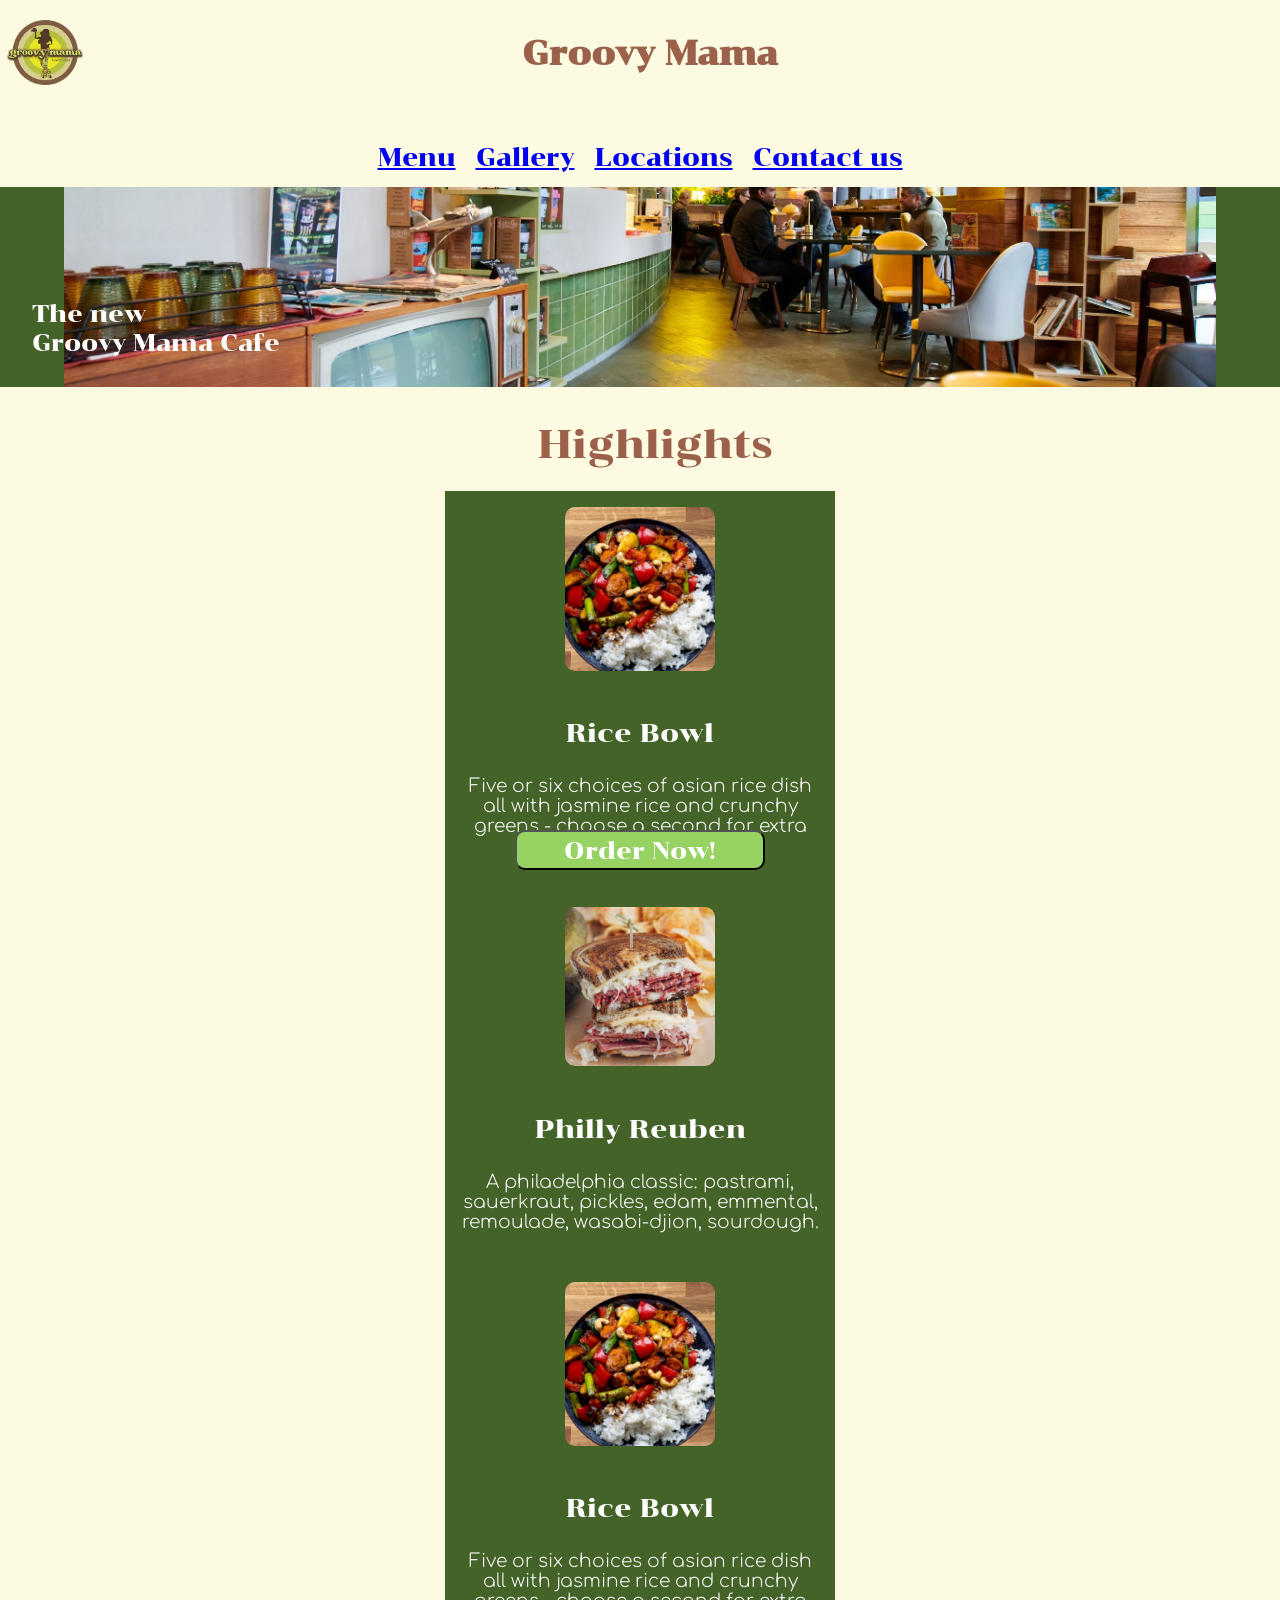
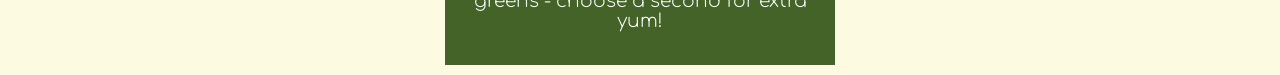
<file: index.html>
<!DOCTYPE html>
<html lang="en">
<head>
    <meta charset="UTF-8">
    <meta name="viewport" content="width=device-width, initial-scale=1.0">
    <title>Groovy Mama</title>

    <link rel="stylesheet" href="styles/style.css">
    <link rel="stylesheet" href="styles/typography.css">
    
    <link href="https://fonts.googleapis.com/css2?family=Chonburi&family=Comfortaa:wght@300..700&display=swap" rel="stylesheet">
    <link href="https://fonts.googleapis.com/css2?family=Chonburi&family=Comfortaa:wght@300&display=swap" rel="stylesheet">
    <style>
        @import url('https://fonts.googleapis.com/css2?family=Chonburi&family=Comfortaa:wght@300..700&display=swap');
    </style>
    
</head>

<body class = "main">

<h1 class = "center-text text-title font-brown">Groovy Mama</h1>
<a href = "index.html" class="top-left-button">
    <img src="image-11.png" alt="home">
</a>

<header class = "top-bar">
    <button class="orderbutton text-headers" onclick= "location.href='pages/menu.html'">
        Order Now!
    </button>
</header>


<nav class = "navigationbar">
    <ul>
        <li><a href="pages/menu.html">Menu</a></li>
        <li><a href="#">Gallery</a></li>
        <li><a href="#">Locations</a></li>
        <li><a href="#">Contact us</a></li>
    </ul>
</nav>

<section class="hero">
    <img src="Groovy-Mama-Restuarant.avif" class="left-img">
    
    <img src="Groovy-Mama-Restuarant.avif" class="center-img">
    <h2 class="overlay-text text-headers ">The new <br> Groovy Mama Cafe</h2>
    
    <img src="Groovy-Mama-Restuarant.avif" class = "right-img">
    
</section>

<h2 class = "text-section-title font-brown center-text">Highlights</h2>
    
<section class = "highlights">   
    <div class="featured-item-container ">
        <img src="image-14.png">
        <div>
            <h3 class = "text-subheaders font-white ">Rice Bowl</h3>
            <p class="text-subtitle font-white">Five or six choices of asian rice dish all with jasmine rice and crunchy greens - choose a second for extra yum!</p>
        </div>
    </div>

    <div class="featured-item-container">
        <img src="image-7.png">
        <div>
            <h3 class = "text-subheaders font-white ">Philly Reuben</h3>
            <p class="text-subtitle font-white">A philadelphia classic: pastrami, sauerkraut, pickles, edam, emmental, remoulade, wasabi-djion, sourdough.</p>
        </div>
    </div>

    <div class="featured-item-container">
        <img src="image-14.png">
        <div>
            <h3 class = "text-subheaders font-white ">Rice Bowl</h3>
            <p class="text-subtitle font-white">Five or six choices of asian rice dish all with jasmine rice and crunchy greens - choose a second for extra yum!</p>
        </div>
    </div>
</section> 

</body>
</html>
</file>
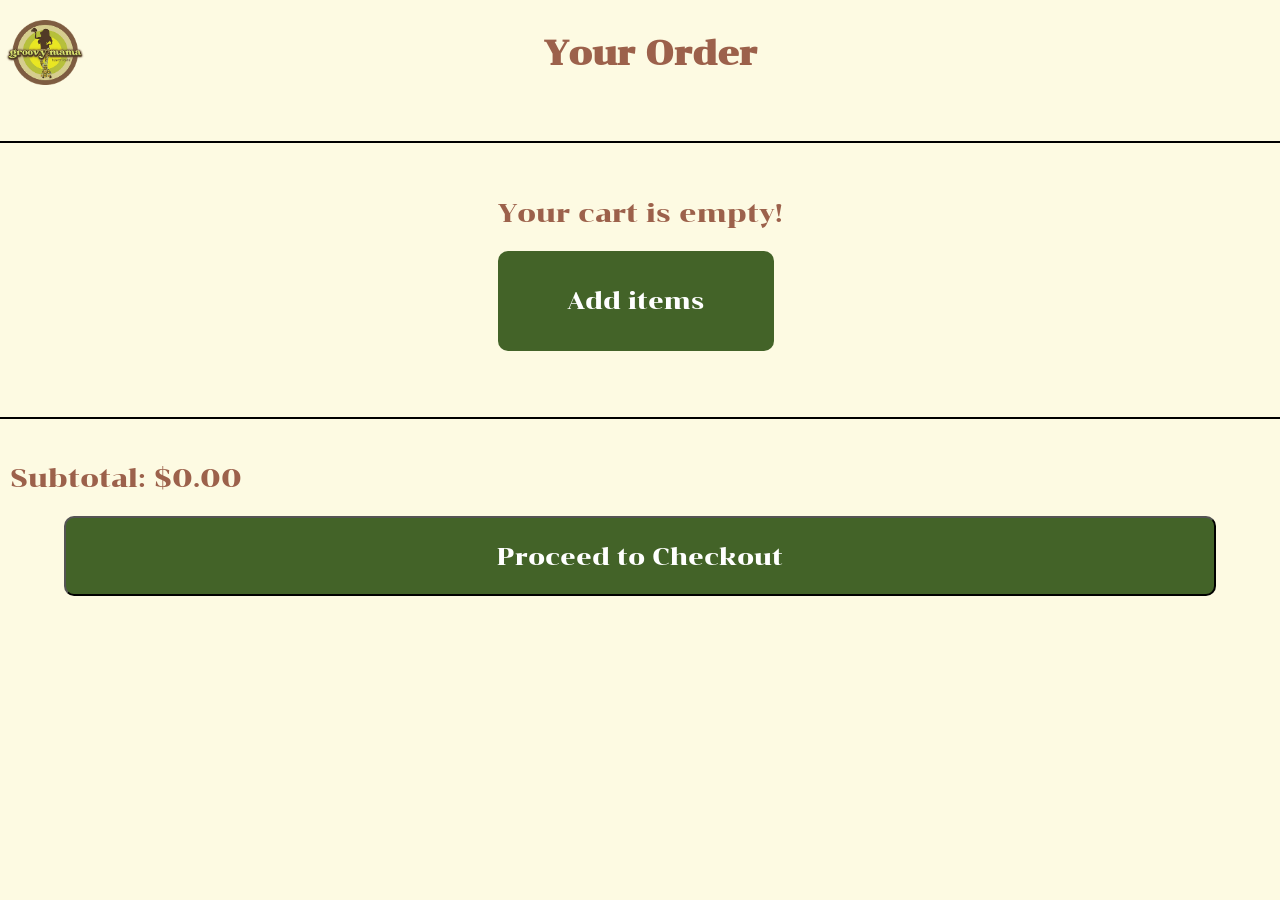
<file: pages/cart.html>
<!DOCTYPE html>
<html lang="en">
<head>
    <meta charset="UTF-8">
    <meta name="viewport" content="width=device-width, initial-scale=1.0">
    <title>Cart</title>
    <link rel="stylesheet" href="../styles/style.css">
    <link rel="stylesheet" href="../styles/typography.css">
    <link rel="stylesheet" href="../styles/checkout.css">
    <script src="../script/script.js"></script>
    <link href="https://fonts.googleapis.com/css2?family=Chonburi&family=Comfortaa:wght@300..700&display=swap" rel="stylesheet">
    <link href="https://fonts.googleapis.com/css2?family=Chonburi&family=Comfortaa:wght@300&display=swap" rel="stylesheet">
</head>

<body class="main">

<h1 id = "your-order" class = "text-title font-brown center-text">
    Your Order
</h1>

<h1 id = "page-title" class = "text-title font-brown center-text">
    Checkout
</h1>

<a href = "../index.html" class="top-left-button">
    <img src="../image-11.png" alt="home">
</a>


<div class = "cart-space">
    <h1 class="line"></h1>  

    <div id = "empty-cart-message">
        <h2 class="text-subheaders font-brown">Your cart is empty!</h2>
        <a href="menu.html" class = "button text-headers font-white">
            Add items
        </a>
    </div>

    <div id = "cart-section" >
        <ul id ="cart-items" class = "cart-space_spacing"></ul> 
        <a href="menu.html" class = "button text-headers font-white">
            Add more items
        </a>
    </div>
    

    <form id ="checkout-form" style = "display: none;"  >
        <label for="name"> Name: </label>
        <input type = "text" placeholder="Jane Doe" class = "input-field" required>

        <label for="email">Email:</label>
        <input name="email" type = "email" placeholder="jane@email.com" class = "input-field" required>

        <label for = "Delivery Address">Delivery Address:</label>
        <input type = "text" placeholder= "123, Cool Street, Melbourne" class = "input-field" required>

        <label for = "Phone number">Phone Number:</label>
        <input type = "tel" placeholder="0123-456-789" class = "input-field"required>

        <div class="confirm-wrapper">
            <input type = "button" value="Proceed to payment details" id = "confirmOrder" class = "button text-headers font-white" ></input>
        </div>
    </form>

    <form id="payment-info" style="display: none;">

        <label>Name on card:</label>
        <input type="text" placeholder="Jane Doe" class="input-field" required>

        <label>Card Number:</label>
        <input type="text" placeholder="1234 5678 9012 3456" class="input-field" required>

        <label>CVV:</label>
        <input type="number" placeholder="123" class="input-field" required>

        <label>Expiry Date:</label>
        <input type="text" placeholder="MM/YY" class="input-field" required>

        <label>Billing Address:</label>
        <input type="text" placeholder="123, Cool Street, Melbourne" class="input-field" required>

        <label>State:</label>
        <input type="text" placeholder="VIC" class="input-field" required>

        <label>Postcode:</label>
        <input type="number" placeholder="3000" class="input-field" required>

        <div class="confirm-wrapper">
            <input type = "button" value="Confirm Order" id = "paymentButton" class = "button text-headers font-white"></input>
        </div>
    </form>
    <h1 class = "line"></h1>

</div>

<div>
    <h2 class=" text-subheaders font-brown subtotal-text">
        Subtotal: $<span id = "subtotal">0.00</span>
    </h2>

    <section class = "cart-space">
        <button id = "checkoutBtn" class = "button text-headers font-white center-text">
            Proceed to Checkout
        </button>
    </section>
</div>

<script src = "../script/script.js" ></script>

<script>
document.addEventListener("DOMContentLoaded", displayCart);
</script>
 

</body>
</html>
</file>
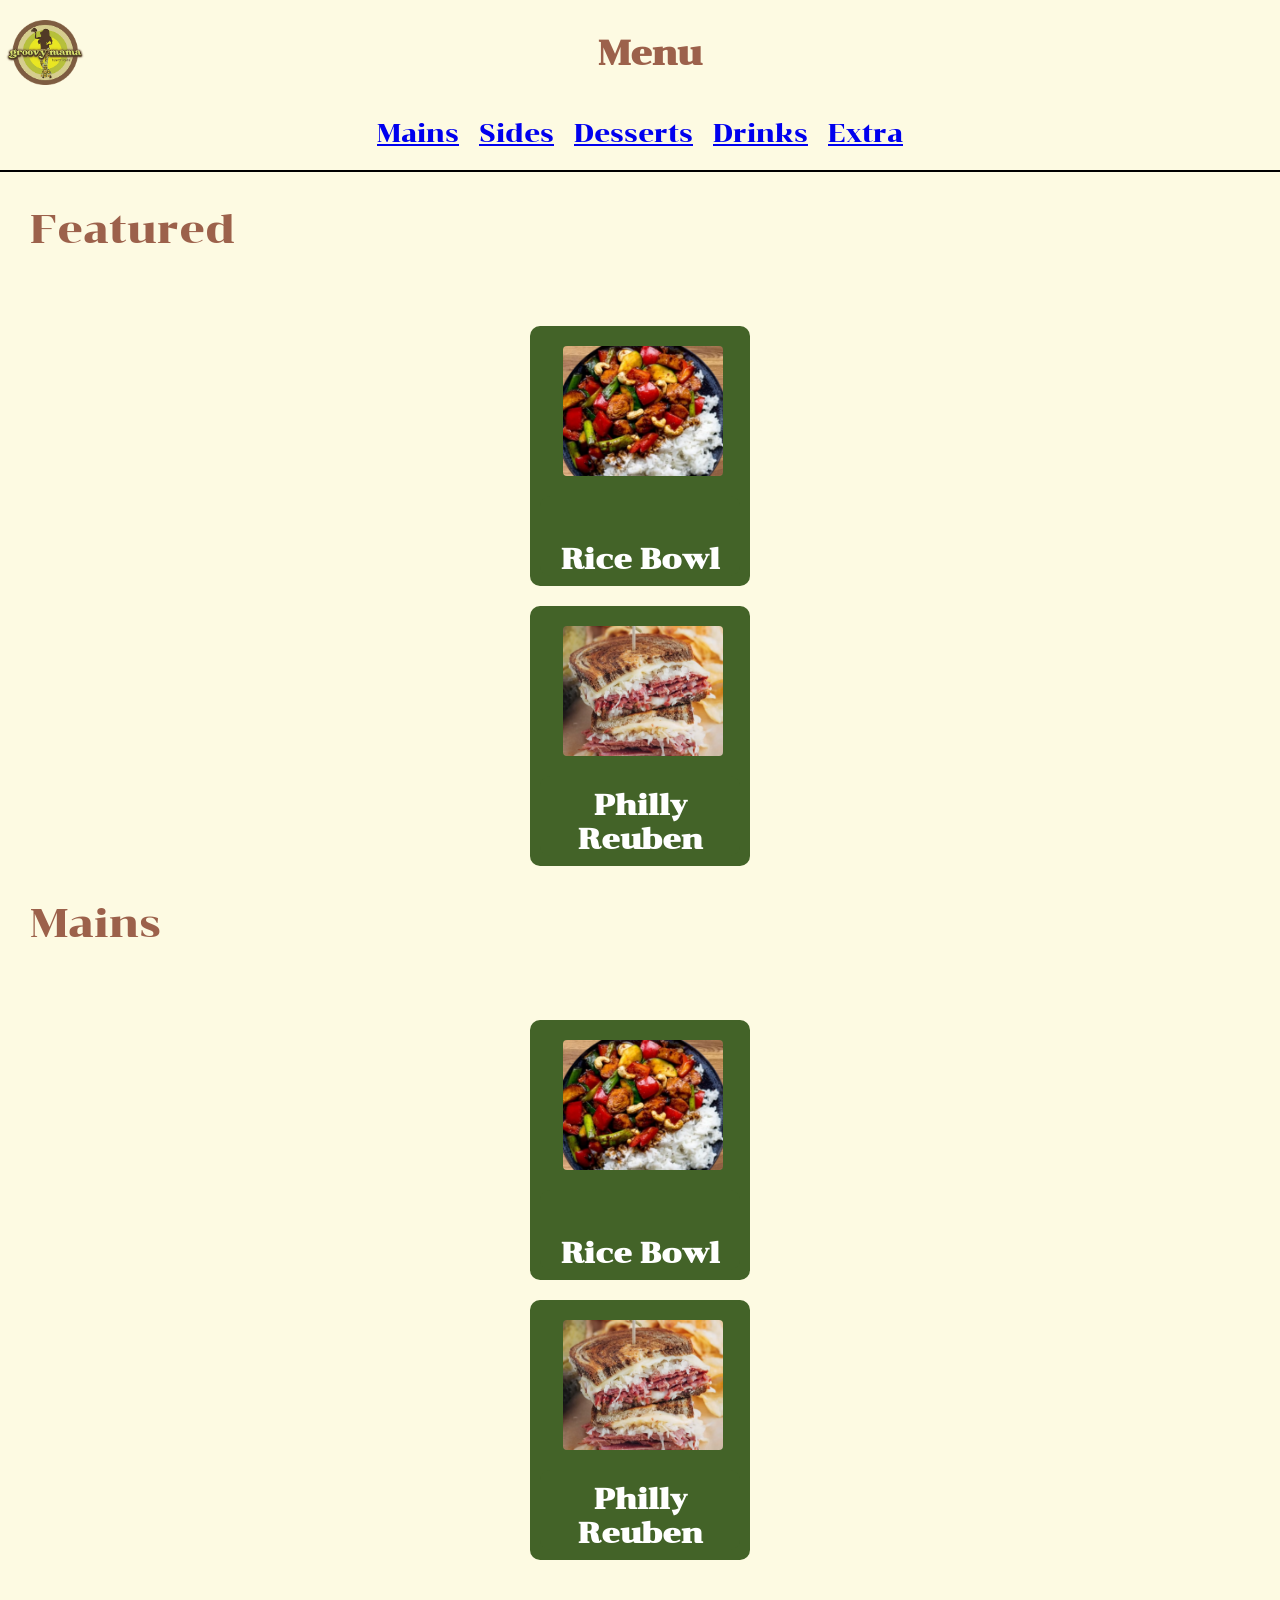
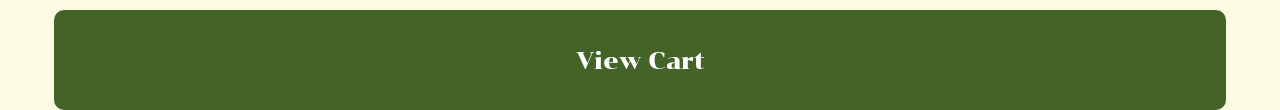
<file: pages/menu.html>
<!DOCTYPE html>
<html lang="en">
<head>
    <meta charset="UTF-8">
    <meta name="viewport" content="width=device-width, initial-scale=1.0">
    <title>Menu Page</title>
</head>
    <link rel="stylesheet" href="../styles/style.css">
    <link rel="stylesheet" href="../styles/typography.css">
    <link href="https://fonts.googleapis.com/css2?family=Chonburi&family=Comfortaa:wght@300..700&display=swap" rel="stylesheet">
    <link href="https://fonts.googleapis.com/css2?family=Chonburi&family=Comfortaa:wght@300&display=swap" rel="stylesheet">
<style>
    @import url('https://fonts.googleapis.com/css2?family=Chonburi&family=Comfortaa:wght@300..700&display=swap');
</style>

<body class = "main">
    <a href = "../index.html" class="top-left-button">
        <img src="../image-11.png" alt="home">
    </a>

        
    <h1 class = " text-title center-text font-brown">Menu</h1> 
    <nav class = "navigationbarmenu">
        <ul>
            <li><a href="#">Mains</a>
            <li><a href="#">Sides</a>
            <li><a href="#">Desserts</a>
            <li><a href="#">Drinks</a>
            <li><a href="#">Extra</a>
        </ul>
    </nav>

    <div>
        <h2 class = "linemenu"></h2>
        <h2 class = "text-section-title  headers font-brown ">Featured</h2>
        <section class = "h3-row text-subheaders-menu font-white ">
            <a href="productpage.html?product=ricebowl" id = "ricebowlpage" class="card">
                <div class = "card-content">
                    <img src="../image-14.png" alt = "Menuimg" class = "card-image">
                    <h3>Rice Bowl</h3>
                </div>
            </a>
            
            <a href="productpage.html?product=philly" id = "phillypage" class="card">
                <div class = "card-content">
                    <img src="../image-7.png" alt = "Menuimg" class = "card-image">
                    <h3>Philly Reuben</h3>
                </div>
            </a>
        </section>
    </div>
    
    <div>
        <h2 class = " text-section-title headers font-brown">Mains</h2>

        <section class = "h3-row text-subheaders-menu font-white">
            <a href="productpage.html?product=ricebowl" id ="ricebowlpage" class="card" onclick="">
                <div class = "card-content">
                    <img src="../image-14.png" alt = "Menuimg" class = "card-image">
                    <h3>Rice Bowl</h3>
                </div>
            </a>
            <a href="productpage.html?product=philly"  id = "phillypage" class="card">
                <div class = "card-content">
                    <img src="../image-7.png" alt = "Menuimg" class = "card-image">
                    <h3>Philly Reuben</h3>
                </div>  
            </a>
        </section>
    </div>
<section class = "cart-space">
    <a href="cart.html" class = "button text-headers font-white center-text order">
        View Cart
    </a>
</section>

</body>
</html>
</file>
<file: styles/style.css>
:root {
    --accent-color: #436328;
    font-size: 16px;
}
html, body {
    overflow-x: hidden;
    width: 100%;
}

.main {
    background-color: #FDFAE2;
}
/* Classes used in index html page */
.main-menu{
    padding-top: 20px;
    background-color: #FDFAE2;
}

.navigationbar ul {
    display: flex;
    justify-content: center;
    gap: 1.5rem;
    
    padding: 10px;
    list-style: none;
    bottom: 100px;

    font-family: Chonburi, sans-serif;
    font-size: 1.5625rem;
    
    position: relative;
    
}

.navigationbarmenu ul {
    display: flex;
    justify-content: center;
    gap: 1.5rem;

    padding: 10px;
    list-style: none;
    bottom: 1px;

    
    
    font-family: Chonburi, sans-serif;
    font-size: 1.5625rem;
    
    position: relative;
    
}

.center-text{
    text-align: center;
}


.cart-container {
    display: flex;
    align-items: center;
}

.hero{
    display: flex;
    justify-content: space-between;
    align-items: center;
    
    background-color: var(--accent-color);

    width: 100%;
    max-width: 1000rem;
    height: 300px;
    max-height: 400px;

    position: relative;
    bottom: 90px;

    overflow-y: hidden;
    overflow-x: scroll;
}

.left-img{
    position: absolute;
    left: 10%;
    transform: translateX(-50%);
    width: 30%;
}

.right-img{
    position: absolute;
    left: 90%;
    transform: translateX(-50%);
    width: 30%;
}

.center-img{
    position: absolute;
    left: 50%;
    transform: translateX(-50%);
    width: 30%;
}

.top-image{
    width: 100%;
    height: 250px;
    overflow: hidden;
}
.top-image img {
    width : 100%;
    height : 100%;
    object-fit: cover;
    object-position: 0% 75%;
    display:block;
}



.overlay-text {
    position: absolute;
    color: white;
    font-size: 1.5rem;
    bottom: 10%;
    left: 36%;
    
}

.highlights{
    display: flex;
    position: relative;
    flex-direction: column;

    background-color: var(--accent-color);

    bottom: 10px;
    font-size: 10pt;
    width: 100%;
    max-width: 60rem;
    
    margin:auto;
    padding: 1.875rem;
    gap:2rem;
}

.featured-item-container{
    display: flex;
    flex-direction: row;
    gap : 1.25rem;
}

.featured-item-container img{
    width: 150px;
    border-radius: 10px;
}

.top-bar{
    position: relative;
    display: flex;
    justify-content: flex-end;
    padding: 20px;
    top: 50px;
}

  
.orderbutton{
    display: flex;
    position: relative;
    bottom: 60px;
    background-color: green;
    cursor: pointer;
    
    background-color: var(--accent-color);
    
    width: 250px;
    height: 40px;
    color: white;

    padding: 4px 10px;
    border-radius: 10px;
    
    align-items: center;
    justify-content: center;
    text-decoration: none;
    z-index: 100;
}


  
/* Classes used  in product listing pages */
.top-image-philly{
    width: 100%;
    height: 250px;
    overflow: hidden;
}
.top-image-philly img {
    width : 100%;
    height : 100%;
    object-fit: cover;
}

.line {
    margin-top: 3.5rem;
    width: 100%;
    height: 2px;
    background-color: black;
    
}

.linemenu {
    margin-top: 2rem;
    width: 100%;
    height: 2px;
    background-color: black;
}
/* Classes used in menus page */
.card{
    background-color: var(--accent-color);
     
    width: 100%;
    max-width: 400px;
    height: 100px;
    
    flex-direction: row;
    display: flex;
    align-items:center;

    gap: 0.75rem;
    padding: 0.625rem;
    
    border-radius: 0.625rem;
    text-decoration: none;
   
}

.card-content{
    display: flex;
    gap: 20px;
}

.card-image{
    width: 100px;
    height: 80px;

    object-fit: cover;

    border-radius: 4px;
    margin-left: 0.3125rem;
    
}

.card h3{
    color: white;
    margin: 0px;
}

.order{
    margin-top: 50px;
}

body {
    margin:0;
}

.top-left-button{
    position: absolute;
    top: 20px;
    left: 20px;
    display: block;
}
.top-left-button img{
    width : 60%;
    border-radius: 10px;
    cursor: pointer;
}

/* Classes used in Cart html page */
.cart-space{
    display: flex;
    flex-direction: column;
    align-items: center;
    gap: 30px; 
}

#cart-items {
    list-style: none;
    padding: 0;
    width: 100%;
    
}

.cart-item img{
    width: 6rem;
}

.confirm-wrapper {
    display: flex;
    justify-content: center;
    width: 200%;
    cursor: pointer;
}

.subtotal-text{
    position: relative;
    left: 40px;
}

.cart__remove-button{
    width: 105%;
    display: block;
    font-family: Chonburi, sans-serif;

    background-color: #436328;
    color: white;
    
    padding: 10px 10px;
    border-radius: 10px;

    cursor: pointer;
}

.cart-space_spacing{
    display: flex;
    flex-direction: column;
    gap: 30px;
}

.card-cart{
    padding: 20px 10px;
}

.hidden {
    display: none;
}

/* Media queries to adapt to mobile screen size*/
@media (max-width: 1280px){

    .navigationbar ul {
        top: 20px;
        gap: 1.25rem;
        flex-wrap: wrap;
    }

    .navigationbarmenu ul {
        top: 20px;
        gap: 1.25rem;
        flex-wrap: wrap;
    }

    .top-bar{
        position: relative;
        display: flex;
        justify-content: center;
        padding: 1px;
        top: 50px;
    }


    .orderbutton {
        background-color: #96D363;
        position: fixed;
        bottom: 30px;
        left: 50%;
        transform: translateX(-50%);
        padding: 0;
        
        z-index: 9999;
    }

    .hero {
        position: relative;
        bottom: 0px;
        width: 100%;
        display: flex;
        justify-content: center;
        align-items: center;
        max-height: 200px;
    }

    .left-img,
    .right-img{
        display: none;
    }

    .center-img{
        display: block;
        width: 90%;
    }

    .overlay-text{
        position: absolute;
        font-size: clamp(0.75rem, 2.5vw, 1rem);
        bottom: 0.625rem;
        left: 2rem;
    }
    
    .highlights{
        width: 100%;
        max-width: min(390px, 100%);
        display: flex;
        flex-direction: column;
        align-items: center;
        
        box-sizing: border-box;
        padding: 16px;
        
    }

    .highlights h3{
        text-align: center;
    }

    .highlights p{
        text-align: center;
    }

    .featured-item-container{
        display: flex;
        flex-direction: column;
        align-items: center;
    }

    .h3-row {
        flex-direction: column;
        align-items: center;
    
    }
    .h3-row h3 {
        flex-direction: column;  
        
    }

    .card{
        background-color: var(--accent-color);
        height: auto;
        width: clamp(100px, 80%, 200px);
        max-width: 350px;
        
        
        padding: 10px;
        
        flex-direction: column;
        align-items: center;
        justify-content: flex-start;

        padding-top: 20px;
        border-radius: 10px;

        text-decoration: none;
        color: inherit;
    }

    .card-cart{
        width: 90%;
        max-width: 350px;
        padding-top: 20px;
        border-radius: 10px;
    }

    .cart-item img{
        width: clamp(6rem, 25vw, 10rem);
    }
    

    .card-content{
        display: flex;
        flex-direction: column;
        align-items: center;
        
        gap: 20px;
    }
    .card h3{
        color: white;
        margin: 0;
        font-size: clamp(1.2rem, 4vw, 1.8rem);
        text-align: center;
        
    }

    .card-image{
        width: 80%;
        height: clamp(100px, 20vw, 130px);
        border-radius: 4px;
    }

    .top-left-button{
        position: absolute;
        top: 20px;
        left: 5px;
        display: block;
    }

    .top-left-button img{
        width: 5rem;
        z-index: 9999;
    }

    .cart-space{
        display: flex;
        flex-direction: column;
        align-items: center;
        
        gap: 10px; 
        overflow-x: hidden;
    }
    .confirm-wrapper{
        display: flex;
        justify-content: center;
        width: 100%;
    }

    .subtotal-text{
        position: relative;
        left: 10px;
    }
}
</file>
<file: styles/typography.css>
.text-title {
    font-family: Chonburi, sans-serif;
    font-weight: 600;
    font-size: 40pt;
}

.text-headers {
    font-family: Chonburi, sans-serif;
    font-weight: 400;
    font-size: 1.5rem;
}

.text-subheaders {
    font-family: Chonburi, sans-serif;
    font-weight: 400;
    font-size: 20pt;

}

.text-section-title {
    font-family: Chonburi, sans-serif;
    font-weight: 400;
    font-size: 2.5rem;
    margin-left: 30px;
}

.text-subheaders-menu{
    font-family: Chonburi, sans-serif;
    font-size: 1.25rem;
}

.text-subtitle {
    font-family: "Comfortaa", sans-serif;
    font-weight: 300;
    font-size: 14pt;
}

.header-class {
    font-size: x-large;
    font-family: Comfortaa, sans-serif
}


.h3-row {
    display: flex;
    gap : 20px;
    justify-content: center;
    padding-top: 40px;
    
}

.h3-row h3 {
    background-color: var(--accent-color);
    
    gap : 20px;
    width: 200px;
    height: 80px;

    
    border-radius: 10px;
    display: flex;
    align-items: center;
    justify-content: flex-end;
}

/* Change font colors */
.font-white{
    color: #FFFFFF;
}

.font-brown{
    color: #9C614B
}



.button {
    display: flex;
    justify-content: center;
    align-items: center;

    width: 100%;
    height: 80px;

    padding: 10px 10px;
    border-radius: 10px;

    background-color: var(--accent-color);
    color: white;

    cursor: pointer;
    text-decoration: none;
    
}

.spacing{
    display: flex;
    flex-direction: column;
    padding: 20px;
}


#cart-section {
    display: flex;
    flex-direction: column;
    align-items: center;
    text-align: center;
    gap: 20px;
    
}

#cart-section .button {
    display: inline;
}

.item-info {
    display: flex;
    flex-direction: column;
}

/* Media queries to adapt to mobile screen size*/
@media (max-width: 1280px){

    .text-title{
        position: relative;
        left: 10px;
        top: 10px;
        font-size: clamp(1.9rem, 5vw, 2.1rem);
        
    }

    .button {
        background-color: var(--accent-color);
        display: flex;
        width: 90%;
        height: clamp(55px, 10vw, 80px);

        padding: 0px, 0px;
    }
}
</file>
<file: styles/checkout.css>
/* Form input field */
.input-field {
    font-family: Chonburi, sans-serif;
    font-weight: 600;
    

    width: 190%;
    
    padding: 12px 20px;
    font-size: 1.125rem;
    border-radius: 5px;
    margin-bottom: 20px;

    text-align: flex-start;
    overflow-x: hidden;
}

/* To position form*/
#checkout-form {
    transform: translateX(-50%);
}

#payment-info{
    transform: translateX(-50%);
}

#confirmOrder:disabled{
    opacity: 0.5;
    cursor: not-allowed;
}

#paymentButton:disabled{
    opacity: 0.5;
    cursor: not-allowed;
}

/* Form label font size */
label{
    display: block;

    font-family: Chonburi, sans-serif;
    font-size: 25px;

    color: #436328;

    margin-top: 10px;
    margin-bottom: 10px;
    
}


/* Media queries to adapt to mobile screen size*/
@media (max-width: 1280px){
    #checkout-form{
        transform: none;
        width: 100%;
        padding: 0 20px;
        overflow-x: hidden;
        box-sizing: border-box;
    }

    .input-field{
        width: 100%;
        font-size: clamp(0.8rem, 2.5vw, 1rem);
        
        box-sizing: border-box;
        overflow-x: hidden;
    }

    
    #confirmOrder{
        font-size: clamp(14px, 4vw, 20px);
        display: flex;
        justify-content: center;
        width: 100%;
    }


    #payment-info{
        transform: none;
        width: 100%;
        padding: 0 20px;
        overflow-x: hidden;
        box-sizing: border-box;
    }
    
    label{
        font-size: clamp(16px, 3.5vw, 25px);
    }

    .cart__remove-button{
        width: clamp(160px, 60vw, 240px);
    }
}
</file>
